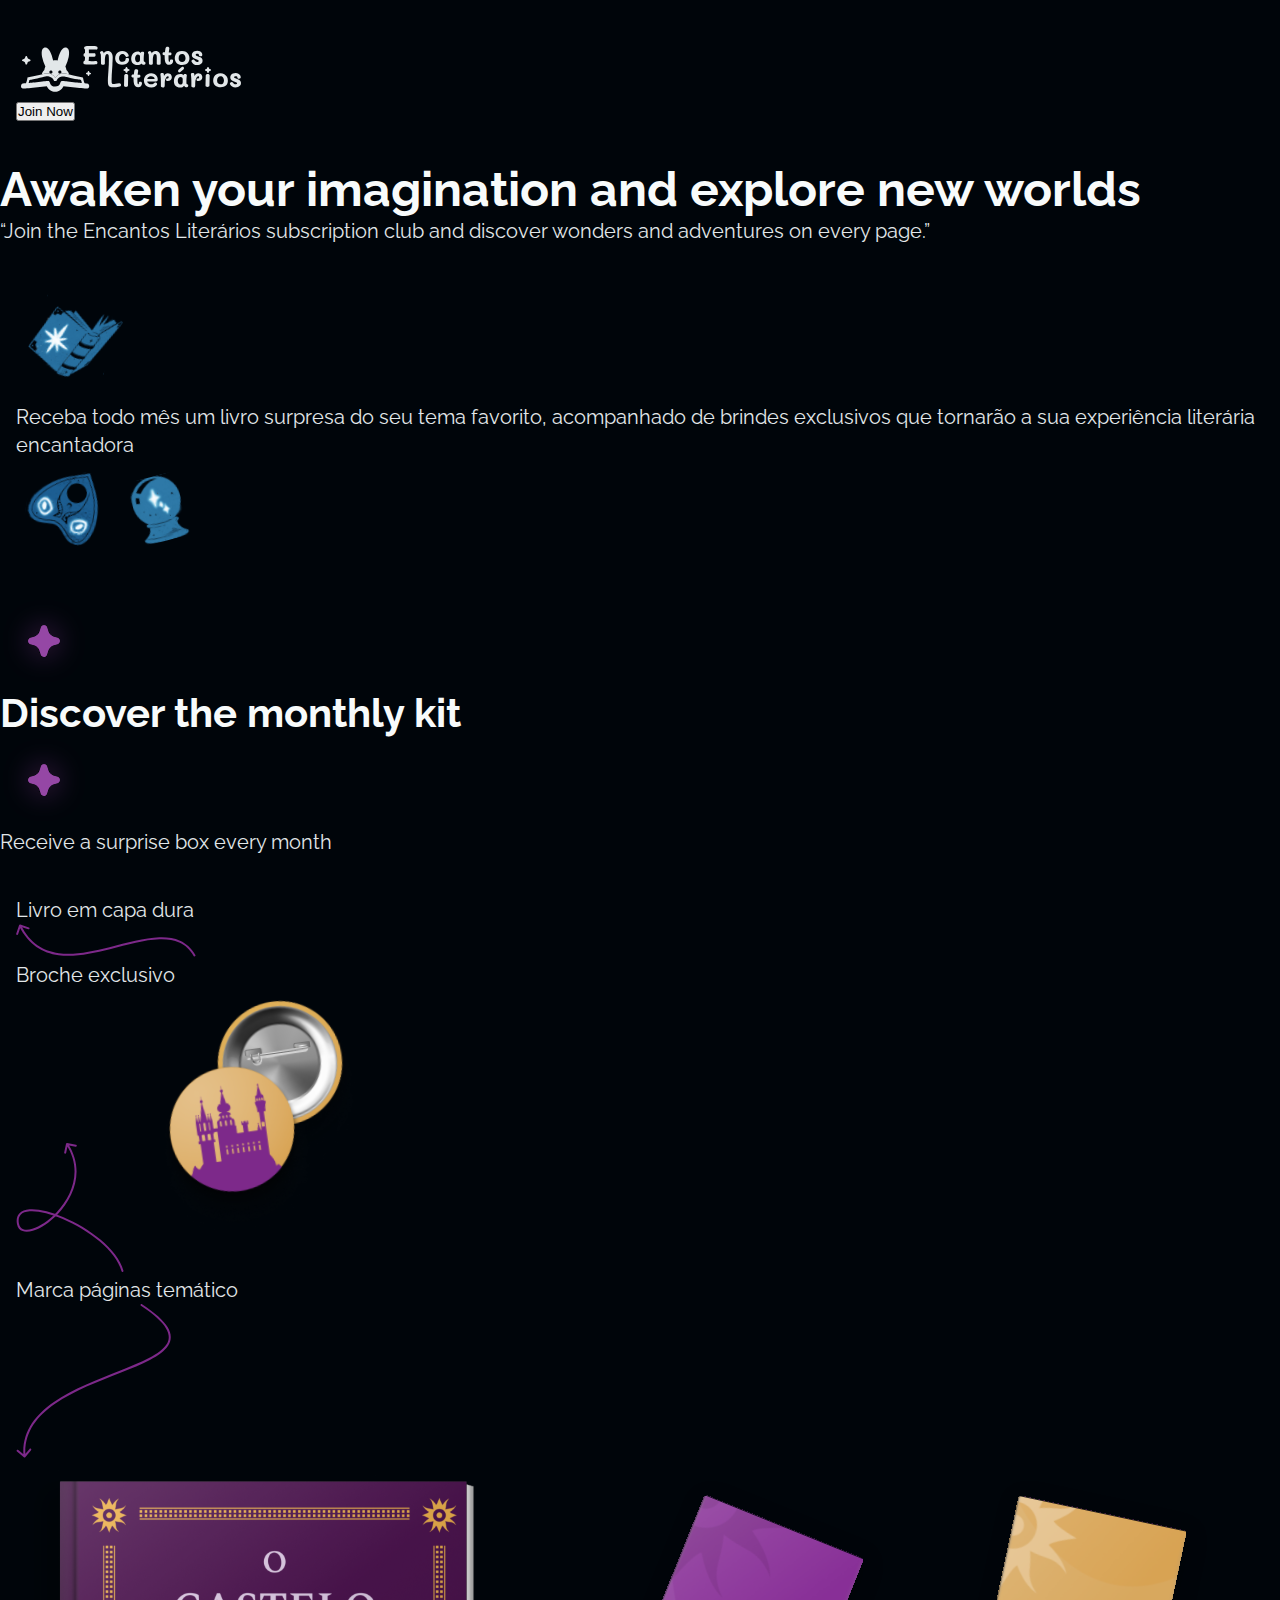
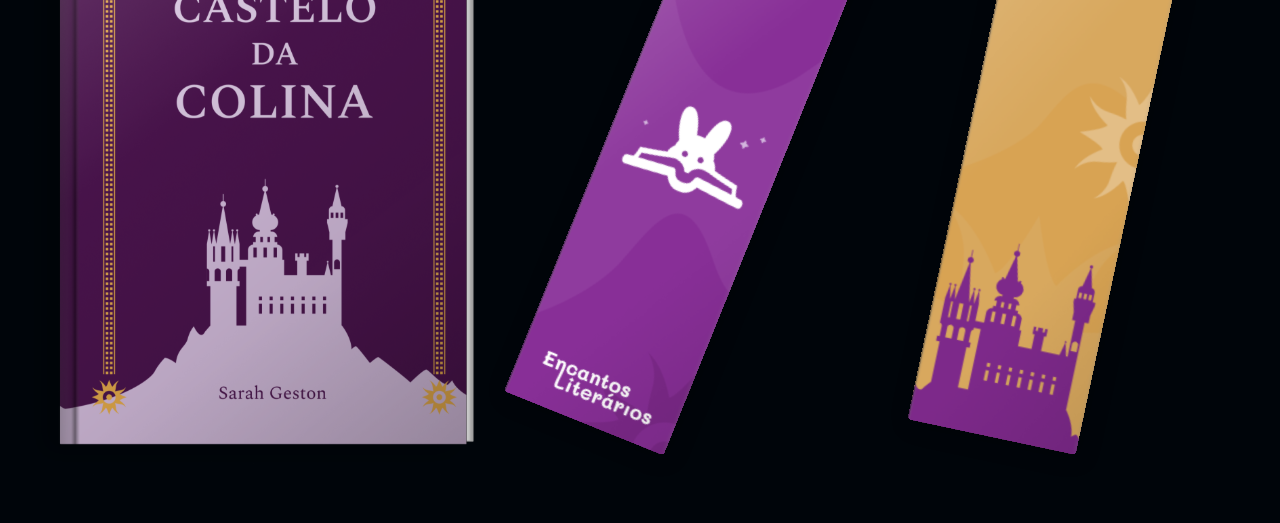
<file: index.html>
<!--
        <button class="btn-primary">
        label
    </button>
    <button class="btn-secondary">
        label   
     </button>
    -->


<!DOCTYPE html>
<html lang="en">

<head>
    <link href="https://fonts.googleapis.com/css2?family=Raleway:wght@400;500;700&display=swap" rel="stylesheet">

    <meta charset="UTF-8">
    <meta name="viewport" content="width=device-width, initial-scale=1.0">
    <title>Community Subscription Club Landing Page</title>
    <link rel="stylesheet" href="./src/style/index.css">
</head>

<body>
    <main>

        <section class="section_01_hero">
            
            <nav class=" container">
                <img src="../src/icon/logo-horizontal.svg" alt="Community Subscription Club">
                <div class="nav-buttons">
                    <button class="btn-primary">Join Now</button>
                </div>
            </nav>

            <div class="text-hero">
                <h1>Awaken your imagination and explore new worlds</h1>
                <p>“Join the Encantos Literários subscription club and discover wonders and adventures on every page.” </p>
            </div>

       

        </section>

        <section>
                 <div class="animation-hero container">
                <div class="img1x-hero">
                     <img src="../src/icon/Book.svg" alt="Book Illustration">
                </div>
                <p>Receba todo mês um <span>livro surpresa</span> do seu tema favorito, acompanhado de <span>brindes exclusivos</span> que tornarão a sua experiência literária <span>encantadora</span></p>
                <div class="img2x-hero">
                    <img src="../src/icon/Ouija.svg" alt="Hero Illustration">
                    <img src="../src/icon/Ball.svg" alt="Hero Illustration">
                </div>
            </div>
        </section>

        <section class="book-animation">
            <header>
                <img src="./src/icon/star.svg" alt="star icon">
                <h2>Discover the monthly kit</h2>
                <img src="./src/icon/star.svg" alt="star icon">
                <p>Receive a surprise box every month</p>
            </header>
            <div class="book-animation-img container">

          
                        <div class="pin-01">
                    <p>Livro em capa dura</p>
                    <img src="../src/img/arrow-2.svg" alt="arrow">
                 </div>

                <div class="pin-02">
                    <p>Broche exclusivo</p>
                    <img src="../src/img/arrow-1.svg" alt="arrow">
                    <img src="../src/img/pin.svg" alt="Book Open Illustration">
                </div>

                  <div class="pin-03">
                    <p>Marca páginas temático</p>
                    <img src="../src/img/arrow.svg" alt="arrow">
                
                </div>
                <img src="../src/img/book.svg" alt="Book Open Illustration">
                <img src="../src/img/bookmark-purple.svg" alt="Book Open Illustration">
                <img src="../src/img/bookmark-yellow.svg" alt="Book Open Illustration">
            </div>
        </section>
    </main>

</body>

</html>
</file>
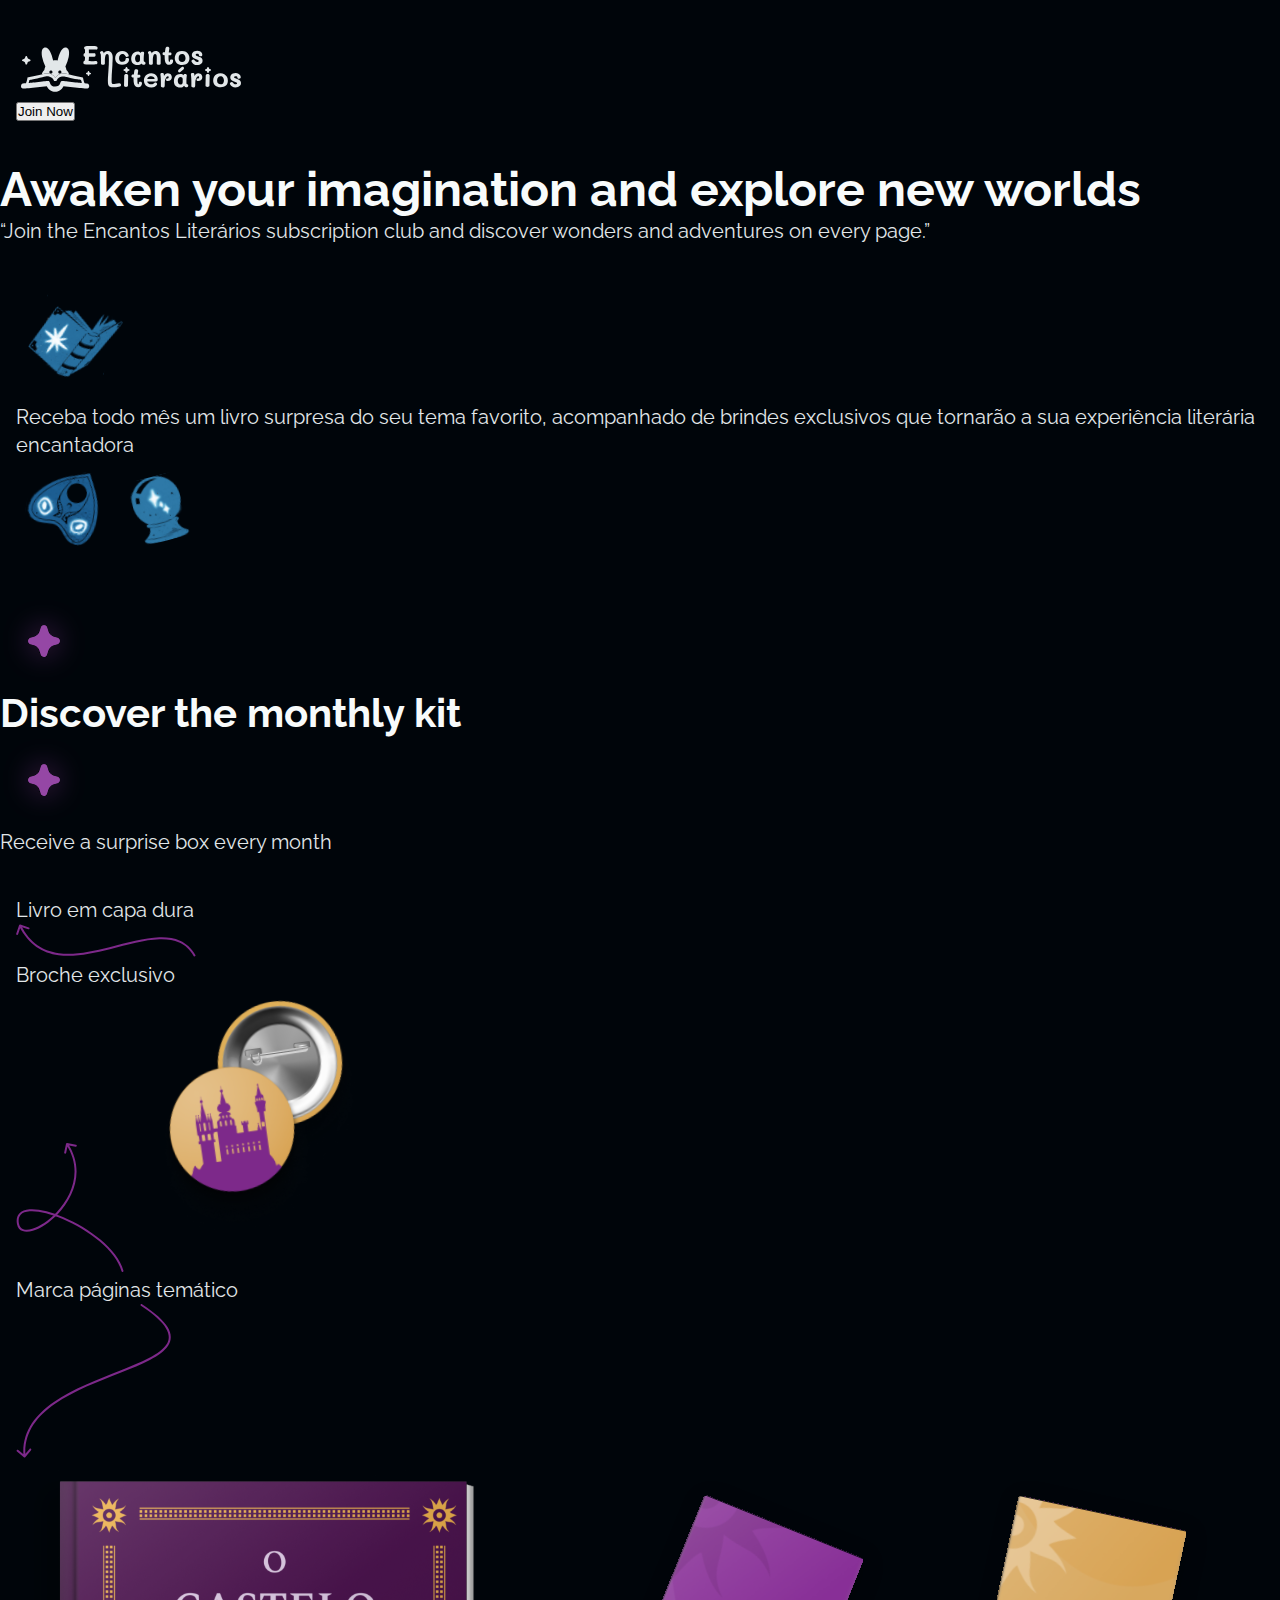
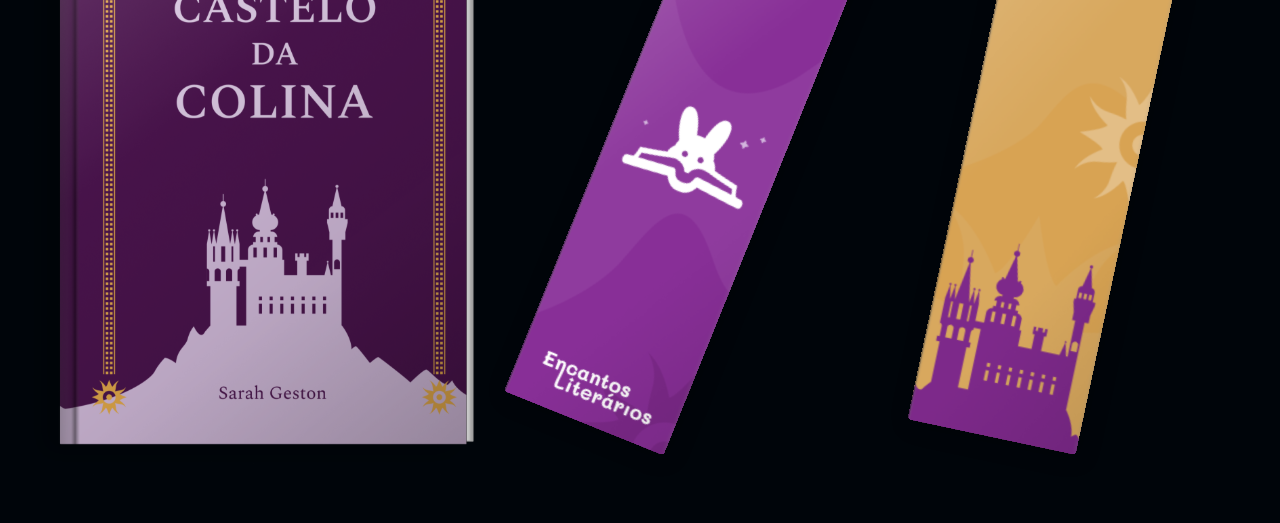
<file: src/index.html>
<!--
        <button class="btn-primary">
        label
    </button>
    <button class="btn-secondary">
        label   
     </button>
    -->


<!DOCTYPE html>
<html lang="en">

<head>
    <link href="https://fonts.googleapis.com/css2?family=Raleway:wght@400;500;700&display=swap" rel="stylesheet">

    <meta charset="UTF-8">
    <meta name="viewport" content="width=device-width, initial-scale=1.0">
    <title>Community Subscription Club Landing Page</title>
    <link rel="stylesheet" href="./style/index.css">
</head>

<body>
    <main>

        <section class="section_01_hero">
            
            <nav class=" container">
                <img src="../src/icon/logo-horizontal.svg" alt="Community Subscription Club">
                <div class="nav-buttons">
                    <button class="btn-primary">Join Now</button>
                </div>
            </nav>

            <div class="text-hero">
                <h1>Awaken your imagination and explore new worlds</h1>
                <p>“Join the Encantos Literários subscription club and discover wonders and adventures on every page.” </p>
            </div>

       

        </section>

        <section>
                 <div class="animation-hero container">
                <div class="img1x-hero">
                     <img src="../src/icon/Book.svg" alt="Book Illustration">
                </div>
                <p>Receba todo mês um <span>livro surpresa</span> do seu tema favorito, acompanhado de <span>brindes exclusivos</span> que tornarão a sua experiência literária <span>encantadora</span></p>
                <div class="img2x-hero">
                    <img src="../src/icon/Ouija.svg" alt="Hero Illustration">
                    <img src="../src/icon/Ball.svg" alt="Hero Illustration">
                </div>
            </div>
        </section>

        <section class="book-animation">
            <header>
                <img src="./icon/star.svg" alt="star icon">
                <h2>Discover the monthly kit</h2>
                <img src="./icon/star.svg" alt="star icon">
                <p>Receive a surprise box every month</p>
            </header>
            <div class="book-animation-img container">

          
                        <div class="pin-01">
                    <p>Livro em capa dura</p>
                    <img src="../src/img/arrow-2.svg" alt="arrow">
                 </div>

                <div class="pin-02">
                    <p>Broche exclusivo</p>
                    <img src="../src/img/arrow-1.svg" alt="arrow">
                    <img src="../src/img/pin.svg" alt="Book Open Illustration">
                </div>

                  <div class="pin-03">
                    <p>Marca páginas temático</p>
                    <img src="../src/img/arrow.svg" alt="arrow">
                
                </div>
                <img src="../src/img/book.svg" alt="Book Open Illustration">
                <img src="../src/img/bookmark-purple.svg" alt="Book Open Illustration">
                <img src="../src/img/bookmark-yellow.svg" alt="Book Open Illustration">
            </div>
        </section>
    </main>

</body>

</html>
</file>
<file: src/style/index.css>
@import url(global.css);
</file>
